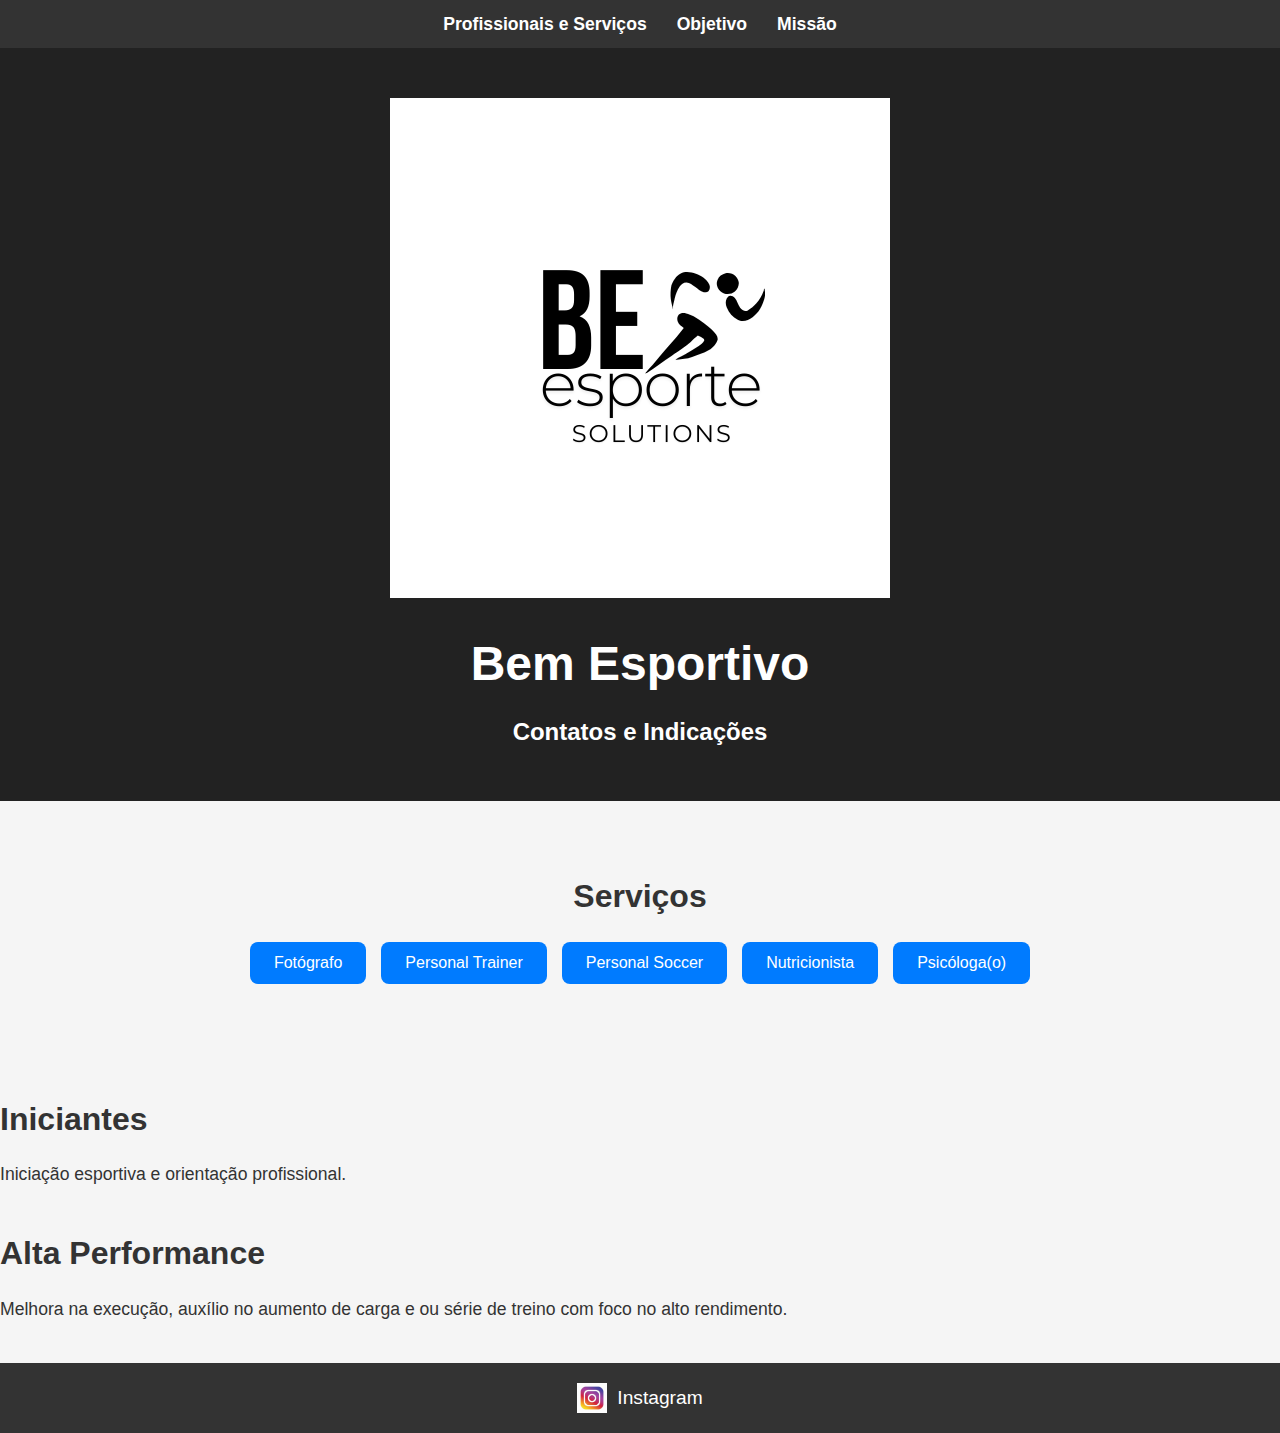
<file: index.html>
<!DOCTYPE html>
<html lang="pt-br">

<head>
    <meta charset="UTF-8">
    <meta http-equiv="X-UA-Compatible" content="IE=edge">
    <meta name="viewport" content="width=device-width, initial-scale=1.0">
    <title>BE Esporte Solutions</title>
    <link rel="stylesheet" href="index.css">
    <!-- Meta descrição para SEO -->
    <meta name="description" content="A BE Esporte oferece serviços personalizados para iniciantes e atletas de alta performance. Conheça nossos profissionais e soluções.">
    <!-- Ícones para diferentes plataformas -->
    <link rel="icon" href="imagens/favicon.ico" type="image/x-icon">
</head>

<body>
    <nav>
        <ul>
            <li><a href="servico.html">Profissionais e Serviços</a></li>
            <li><a href="project.html">Objetivo</a></li>
            <li><a href="contact.html">Missão</a></li>
        </ul>
    </nav>

    <header>
        <div class="center">
            <img src="./imagens/be.png" alt="Logo BE Esporte">
        </div>
        <h1>Bem Esportivo</h1>
        <h2>Contatos e Indicações</h2>
    </header>
    
    <main>
        <section class="services">
            <h3>Serviços</h3>
            <div class="service-buttons">
                <button class="service-btn">Fotógrafo</button>
                <button class="service-btn">Personal Trainer</button>
                <button class="service-btn">Personal Soccer</button>
                <button class="service-btn">Nutricionista</button>
                <button class="service-btn">Psicóloga(o)</button>
            </div>
        </section>
    </main>
    
    <style>
        /* Estilos gerais */
        .services {
            text-align: center;
            padding: 20px;
        }
    
        .services h3 {
            font-size: 2rem;
            margin-bottom: 20px;
        }
    
        /* Estilos para os botões */
        .service-buttons {
            display: flex;
            flex-wrap: wrap;
            justify-content: center;
            gap: 15px;
        }
    
        .service-btn {
            background-color: #007BFF;
            color: white;
            border: none;
            padding: 12px 24px;
            font-size: 1rem;
            border-radius: 8px;
            cursor: pointer;
            transition: background-color 0.3s, transform 0.2s;
        }
    
        .service-btn:hover {
            background-color: #0056b3;
            transform: scale(1.05);
        }
    
        .service-btn:focus {
            outline: none;
        }
    </style>
    

        <section class="performance">
            <h4>Iniciantes</h4>
            <p>Iniciação esportiva e orientação profissional.</p>
        </section>

        <section class="performance">
            <h4>Alta Performance</h4>
            <p>Melhora na execução, auxílio no aumento de carga e ou série de treino com foco no alto rendimento.</p>
        </section>
    </main>

    <footer>
        <a href="https://www.instagram.com/bemesportivo/" target="_blank" rel="noopener noreferrer">
            <img src="imagens/insta.jfif" alt="Instagram BE Esportivo">
            <p>Instagram</p>
        </a>
    </footer>
</body>

</html>
</file>
<file: index.css>
/* Estilos Globais */
* {
    margin: 0;
    padding: 0;
    box-sizing: border-box;
}

body {
    font-family: Arial, sans-serif;
    background-color: #f5f5f5;
    color: #333;
    line-height: 1.6;
}

a {
    text-decoration: none;
    color: inherit;
}

/* Navegação */
nav {
    background-color: #333;
    color: white;
    padding: 10px 0;
}

nav ul {
    display: flex;
    justify-content: center;
    list-style: none;
}

nav ul li {
    margin: 0 15px;
}

nav ul li a {
    color: white;
    font-weight: bold;
    font-size: 1.1rem;
}

nav ul li a:hover {
    color: #ff6f61;
}

/* Header */
header {
    text-align: center;
    background-color: #222;
    color: white;
    padding: 50px 20px;
}

header h1 {
    font-size: 3rem;
    margin-top: 20px;
}

header h2 {
    font-size: 1.5rem;
    margin-top: 10px;
}

/* Main */
main {
    padding: 50px 20px;
    max-width: 1200px;
    margin: 0 auto;
}

section {
    margin-bottom: 40px;
}

section h3, section h4 {
    font-size: 2rem;
    margin-bottom: 15px;
}

section p {
    font-size: 1.1rem;
    line-height: 1.6;
}

.services ul {
    list-style-type: none;
    display: grid;
    grid-template-columns: repeat(auto-fit, minmax(200px, 1fr));
    gap: 20px;
}

.services li {
    background-color: #fff;
    padding: 20px;
    border-radius: 8px;
    box-shadow: 0 2px 5px rgba(0, 0, 0, 0.1);
    text-align: center;
}

/* Footer */
footer {
    background-color: #333;
    color: white;
    padding: 20px 0;
    text-align: center;
}

footer a {
    color: white;
    font-size: 1.2rem;
    display: flex;
    justify-content: center;
    align-items: center;
}

footer img {
    width: 30px;
    height: 30px;
    margin-right: 10px;
}

footer a:hover {
    color: #ff6f61;
}

/* Responsividade */
@media (max-width: 768px) {
    header h1 {
        font-size: 2.5rem;
    }
    header h2 {
        font-size: 1.2rem;
    }

    .services ul {
        grid-template-columns: 1fr;
    }
}
</file>
